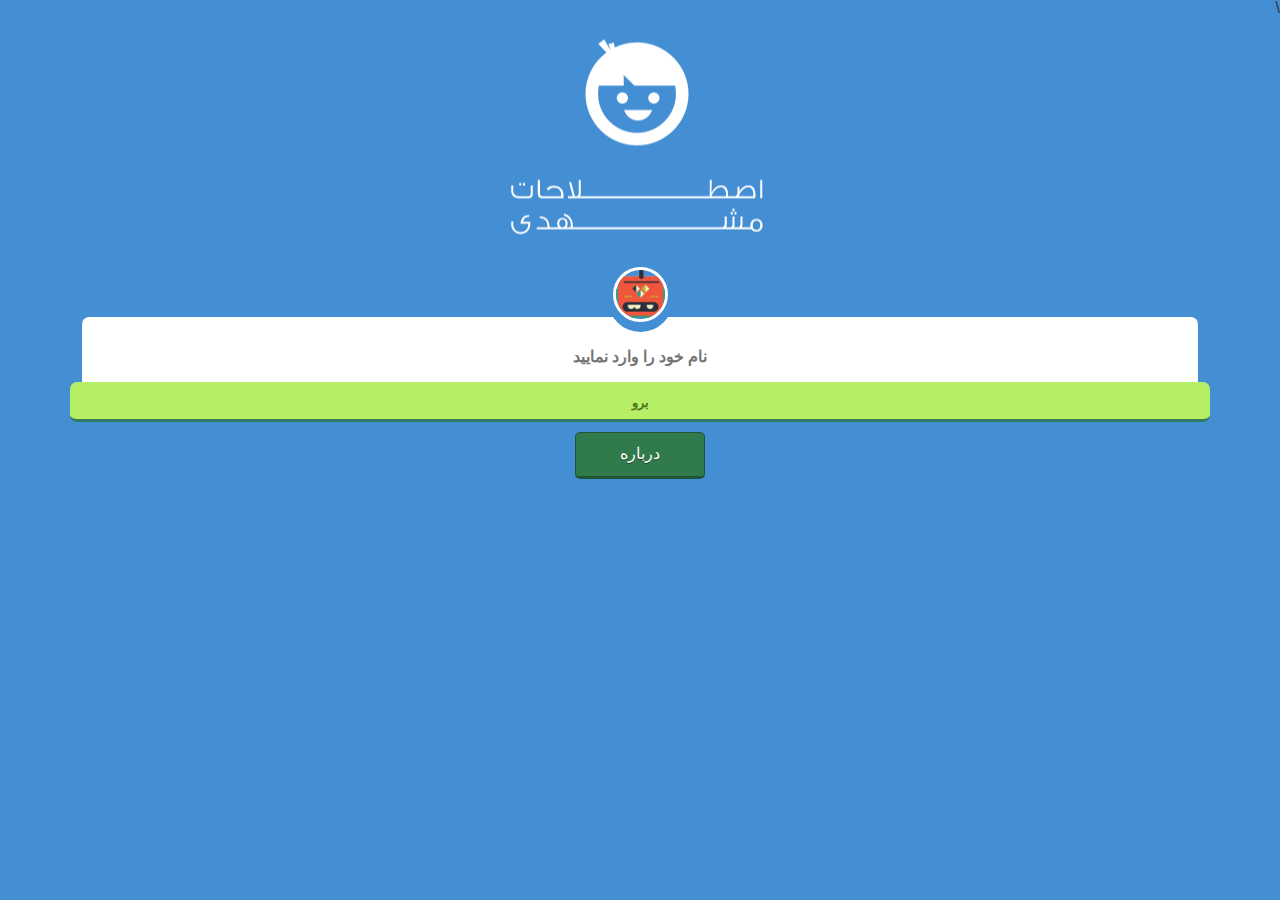
<file: index.html>
﻿<!DOCTYPE html>

<html>


	<head>

  
		<meta charset="UTF-8">

  
		<title>اصلاحات</title>
	    
		<meta name="viewport" content="width=device-width, initial-scale=1.0">
	    
		<!-- Bootstrap -->
	    
		<link href="css/bootstrap.css" rel="stylesheet" media="screen">
		<link href="main.css" rel="stylesheet" media="screen">\
		<link rel="stylesheet" href="css/reset.css">
		<link rel="stylesheet" href="css/style.css" media="screen" type="text/css" />
		<script>
			function mine() {
				var name = document.getElementById("name").value;
				if ( name == "" ) { alert("نام را وارد نمایید . . .");}
				else if ( name != null) { 
					alert("سلام  " + name + " , چطوری یره :)");
					document.getElementById('myForm').action = "kalamat.html"; //will set it }
				}
			};

			function about() {
				var name = document.getElementById("name").value;
				if ( name == "" || name == null ) { 
					alert("نام را وارد نمایید . . .");
			    	document.getElementById("about").href="index.html"; 
			    	return false;
			    } else if ( name != null ) { 
					alert("سلام  " + name + " , چطوری یره :)");
			    	document.getElementById("about").href="author.html"; 
			    	return false;			   
			    }
			};

		</script>

	</head>
	

<body>
	    
<div class="container">
		
<div class="wrap col-xs-12 col-sm-12 col-md-12">

			<div class="logo col-xs-12 col-sm-12 col-md-12"></div>

			<div class="left">

				<div class="avatar">

	      				<img src="img/w1.png">

				</div>

				<form id="myForm">

					<input class="dir" id="name" type="text" placeholder="نام خود را وارد نمایید" required>

					<input class="sub" type="submit" value="برو" onclick="mine()">

				</form>

			</div>

		<div class="col-xs-12 col-sm-12 col-md-12">

				<div class="col-xs-12 col-sm-12 col-md-12">
					<p class="csize">
					<a href="author.html" class="btn btn-blue ccol1" id="about" onclick="about()">درباره</a>
					</p>
				</div>

		</div>


		</div>

			<script src="js/jquery.min.js"></script>
		    <script src="js/bootstrap.js"></script>
	     </div>
	
</body>


</html>
</file>
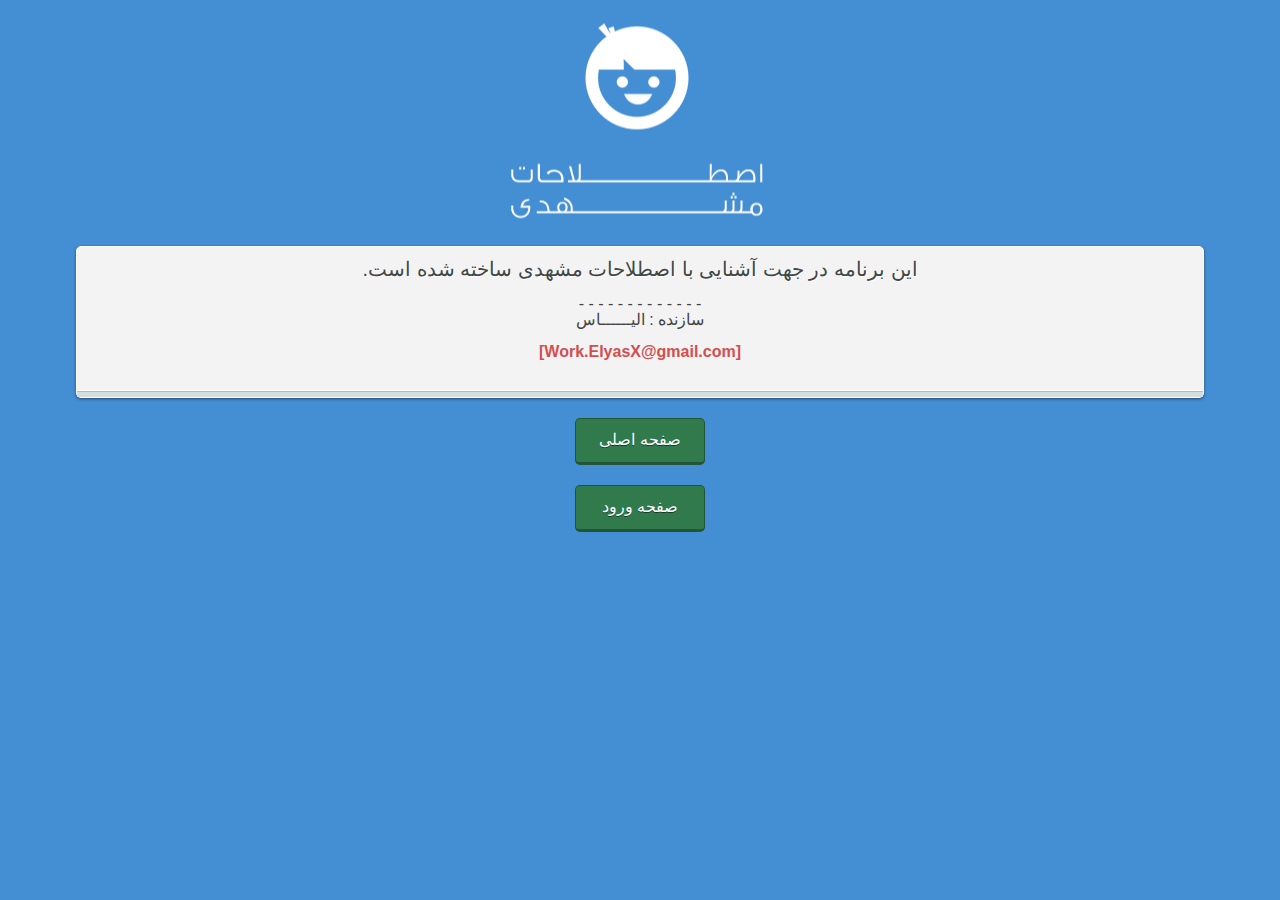
<file: author.html>
<!DOCTYPE html>

<html>


	<head>

  
		<meta charset="UTF-8">

  
		<title>اصلاحات</title>
	    
		<meta name="viewport" content="width=device-width, initial-scale=1.0">
	    
		<!-- Bootstrap -->
	    
		<link href="css/bootstrap.css" rel="stylesheet" media="screen">
		<link href="main.css" rel="stylesheet" media="screen">

		<link rel="stylesheet" href="css/reset.css">

		<link rel="stylesheet" href="css/style.css" media="screen" type="text/css" />
	</head>
	

<body>
	    
<div class="container">
		
<div class="wrap col-xs-12 col-sm-12 col-md-12">

			<div class="logo col-xs-12 col-sm-12 col-md-12"></div>

			<div class="col-xs-12 col-sm-12 col-md-12">
					<form name="login-form" class="login-form" action="" method="post">

						<!--HEADER-->
					    <div class="header">
					    <!--TITLE--><h4>این برنامه در جهت آشنایی با اصطلاحات مشهدی ساخته شده است.</h4><!--END TITLE-->
					    <!--TITLE--><h5>- - - - - - - - - - - - -</h5><!--END TITLE-->
					    <!--TITLE--><h5>سازنده : الیــــــاس</h5><!--END TITLE--><br/>
					    <!--TITLE--><h5 class="bold">[Work.ElyasX@gmail.com]</h5><!--END TITLE-->
					    </div>
					    <!--END HEADER-->
						
						<!--CONTENT-->
					    <div class="content">
					    </div>
					    <!--END CONTENT-->
					    
					    <!--FOOTER-->
					    <div class="footer">
					    </div>
					    <!--END FOOTER-->

					</form>
			</div>
				<div class="col-xs-12 col-sm-6 col-md-12">

						<div class="col-xs-12 col-sm-12 col-md-12">
							<p class="csize">
							<a href="kalamat.html" class="btn btn-blue ccol1">صفحه اصلی</a>
							</p>
						</div>

				</div>

				<div class="col-xs-12 col-sm-6 col-md-12">

						<div class="col-xs-12 col-sm-12 col-md-12">
							<p class="csize">
							<a href="index.html" class="btn btn-blue ccol1">صفحه ورود</a>
							</p>
						</div>

				</div>


		</div>

			<script src="js/jquery.min.js"></script>
		    <script src="js/bootstrap.js"></script>

	     </div>
	
</body>


</html>
</file>
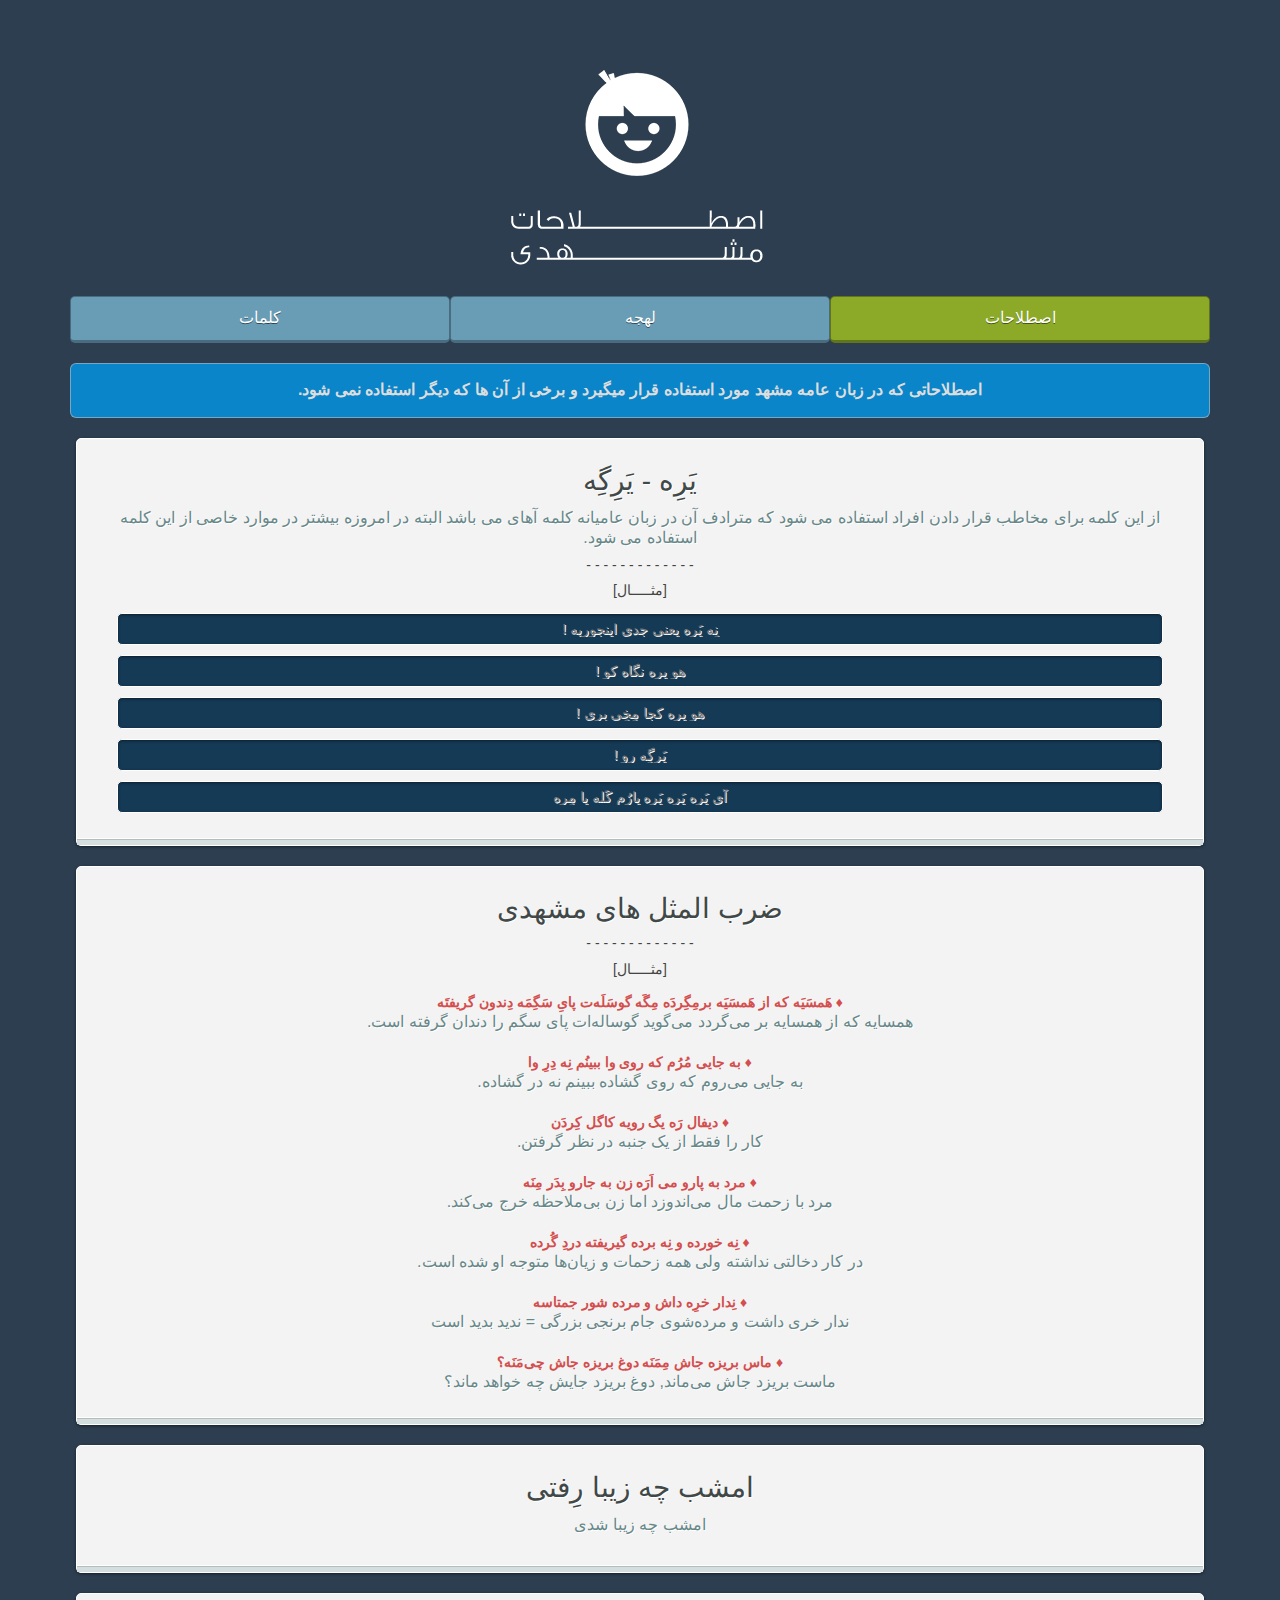
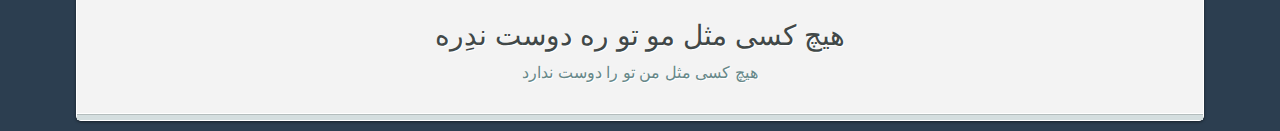
<file: estelah.html>
﻿<!DOCTYPE html>
<html>
	<head>
	    <title>اصطلاحات مشهدی | اصطلاحات</title>
	    <meta charset="utf-8">
	    <meta name="viewport" content="width=device-width, initial-scale=1.0">
	    <link href="main.css" rel="stylesheet" media="screen">
	    <!-- Bootstrap -->
	    <link href="css/bootstrap.css" rel="stylesheet" media="screen">
	</head>
	<body>

	<div class="container">
		<div class="logo1 col-xs-12 col-sm-12 col-md-12"></div>
		<div class="col-xs-12 col-sm-12 col-md-12">

				<div class="col-xs-12 col-sm-12 col-md-4">
					<p>
					<a href="kalamat.html" class="btn btn-blue">کلمات</a>
					</p>
				</div>

				<div class="col-xs-12 col-sm-12 col-md-4">
					<p>
					<a href="lahje.html" class="btn btn-blue">لهجه</a>
					</p>
				</div>

				<div class="col-xs-12 col-sm-12 col-md-4">
					<p>
					<a href="#" class="btn btn-blue ccol">اصطلاحات</a>
					</p>
				</div>

		</div>
		<div class="content col-xs-12 col-sm-12 col-md-12">

			<div class="exp col-xs-12 col-sm-12 col-md-12">
				<p>اصطلاحاتی که در زبان عامه مشهد مورد استفاده قرار میگیرد و برخی از آن ها که دیگر استفاده نمی شود.</p>
			</div>

			<div class="exp col-xs-12 col-sm-12 col-md-12">

				<div class="col-xs-12 col-sm-12 col-md-12">
					<form name="login-form" class="login-form" action="" method="post">

						<!--HEADER-->
					    <div class="header">
					    <!--TITLE--><h1>یَرِه - یَرِگِه</h1><!--END TITLE-->
					    <!--DESCRIPTION--><span>از این کلمه برای مخاطب قرار دادن افراد استفاده می شود که مترادف آن در زبان عامیانه کلمه آهای می باشد البته در امروزه بیشتر در موارد خاصی از این کلمه استفاده می شود.</span><!--END DESCRIPTION-->
					    <!--TITLE--><h5>- - - - - - - - - - - - -</h5><!--END TITLE-->
					    <!--TITLE--><h5>[مثـــــال]</h5><!--END TITLE-->
					    </div>
					    <!--END HEADER-->
						
						<!--CONTENT-->
					    <div class="content">
						<!--USERNAME--><input name="username" type="text" class="input username" placeholder="نِه یَره یعنی جدی اینجوریه !" disabled><!--END USERNAME-->
					    <!--PASSWORD--><input name="password" type="password" class="input password" placeholder="هو یره نگاه کو !" disabled><!--END PASSWORD-->
					    <!--PASSWORD--><input name="password" type="password" class="input password" placeholder="هو یره کجا مِخِی بِری !" disabled><!--END PASSWORD-->
					    <!--PASSWORD--><input name="password" type="password" class="input password" placeholder="یَرِگِه رو !" disabled><!--END PASSWORD-->
					    <!--PASSWORD--><input name="password" type="password" class="input password" placeholder="آی یَره یَره یَره یارُم کَله پا مِره" disabled><!--END PASSWORD-->
					    </div>
					    <!--END CONTENT-->
					    
					    <!--FOOTER-->
					    <div class="footer">
					    </div>
					    <!--END FOOTER-->

					</form>
				</div>


				<div class="col-xs-12 col-sm-12 col-md-12">
					<form name="login-form" class="login-form" action="" method="post">

						<!--HEADER-->
					    <div class="header">
					    <!--TITLE--><h1>ضرب المثل های مشهدی</h1><!--END TITLE-->
					    <!--TITLE--><h5>- - - - - - - - - - - - -</h5><!--END TITLE-->
					    <!--TITLE--><h5>[مثـــــال]</h5><!--END TITLE-->
					    </div>
					    <!--END HEADER-->
						
						<!--CONTENT-->
					    <div class="content">
						<span class="bold">♦ هَمسَیَه که از هَمسَیَه بر‌مِگِردَه مِگَه گوسَلَه‌ت پایِ سَگِمَه دِندون گریفتَه</span><br/>
					    <!--DESCRIPTION--><span class="col1">همسایه که از همسایه بر می‌گردد می‌گوید گوساله‌ات پای سگم را دندان گرفته است.</span><!--END DESCRIPTION--><br/><br/>
					   
					   <span class="bold">♦ به جایی مُرُم که روی وا ببینُم نِه دِرِ وا</span><br/>
					    <!--DESCRIPTION--><span class="col1">به جایی می‌روم که روی گشاده ببینم نه در گشاده.</span><!--END DESCRIPTION--><br/><br/>

					   <span class="bold">♦ دیفال رَه یگ رویه کاگل کِردَن</span><br/>
					    <!--DESCRIPTION--><span class="col1">کار را فقط از یک جنبه در نظر گرفتن.</span><!--END DESCRIPTION--><br/><br/>

					   <span class="bold">♦ مرد به پارو می اَرَه زن به جارو بِدَر مِنَه</span><br/>
					    <!--DESCRIPTION--><span class="col1">مرد با زحمت مال می‌اندوزد اما زن بی‌ملاحظه خرج می‌کند.</span><!--END DESCRIPTION--><br/><br/>

					   <span class="bold">♦ نِه خورده و نِه برده گیریفته دردِ گُرده</span><br/>
					    <!--DESCRIPTION--><span class="col1">در کار دخالتی نداشته ولی همه زحمات و زیان‌ها متوجه او شده است.</span><!--END DESCRIPTION--><br/><br/>

					   <span class="bold">♦ نِدار خرِه داش و مرده شور جمتاسه</span><br/>
					    <!--DESCRIPTION--><span class="col1">ندار خری داشت و مرده‌شوی جام برنجی بزرگی = ندید بدید است</span><!--END DESCRIPTION--><br/><br/>

					   <span class="bold">♦ ماس بریزه جاش مِمَنَه دوغ بریزه جاش چی‌مَنَه؟</span><br/>
					    <!--DESCRIPTION--><span class="col1">ماست بریزد جاش می‌ماند, دوغ بریزد جایش چه خواهد ماند؟</span><!--END DESCRIPTION-->

						
					    </div>
					    <!--END CONTENT-->
					    
					    <!--FOOTER-->
					    <div class="footer">
					    </div>
					    <!--END FOOTER-->

					</form>
				</div>				
				

				<div class="col-xs-12 col-sm-12 col-md-12">
					<form name="login-form" class="login-form" action="" method="post">

						<!--HEADER-->
					    <div class="header">
					    <!--TITLE--><h1>امشب چه زیبا رِفتی</h1><!--END TITLE-->
					    <!--DESCRIPTION--><span>امشب چه زیبا شدی</span><!--END DESCRIPTION-->
					    </div>
					    <!--END HEADER-->
						
						<!--CONTENT-->
					    <div class="content">
					    </div>
					    <!--END CONTENT-->
					    
					    <!--FOOTER-->
					    <div class="footer">
					    </div>
					    <!--END FOOTER-->

					</form>
				</div>

				<div class="col-xs-12 col-sm-12 col-md-12">
					<form name="login-form" class="login-form" action="" method="post">

						<!--HEADER-->
					    <div class="header">
					    <!--TITLE--><h1>هیچ کسی مثل مو تو ره دوست ندِره</h1><!--END TITLE-->
					    <!--DESCRIPTION--><span>هیچ کسی مثل من تو را دوست ندارد</span><!--END DESCRIPTION-->
					    </div>
					    <!--END HEADER-->
						
						<!--CONTENT-->
					    <div class="content">
					    </div>
					    <!--END CONTENT-->
					    
					    <!--FOOTER-->
					    <div class="footer">
					    </div>
					    <!--END FOOTER-->

					</form>
				</div>

			</div>

			<script src="js/jquery.min.js"></script>
		    <script src="js/bootstrap.js"></script>
		</div> <!-- end Content -->
	</div> <!-- end Container -->

	</body>
</html>
</file>
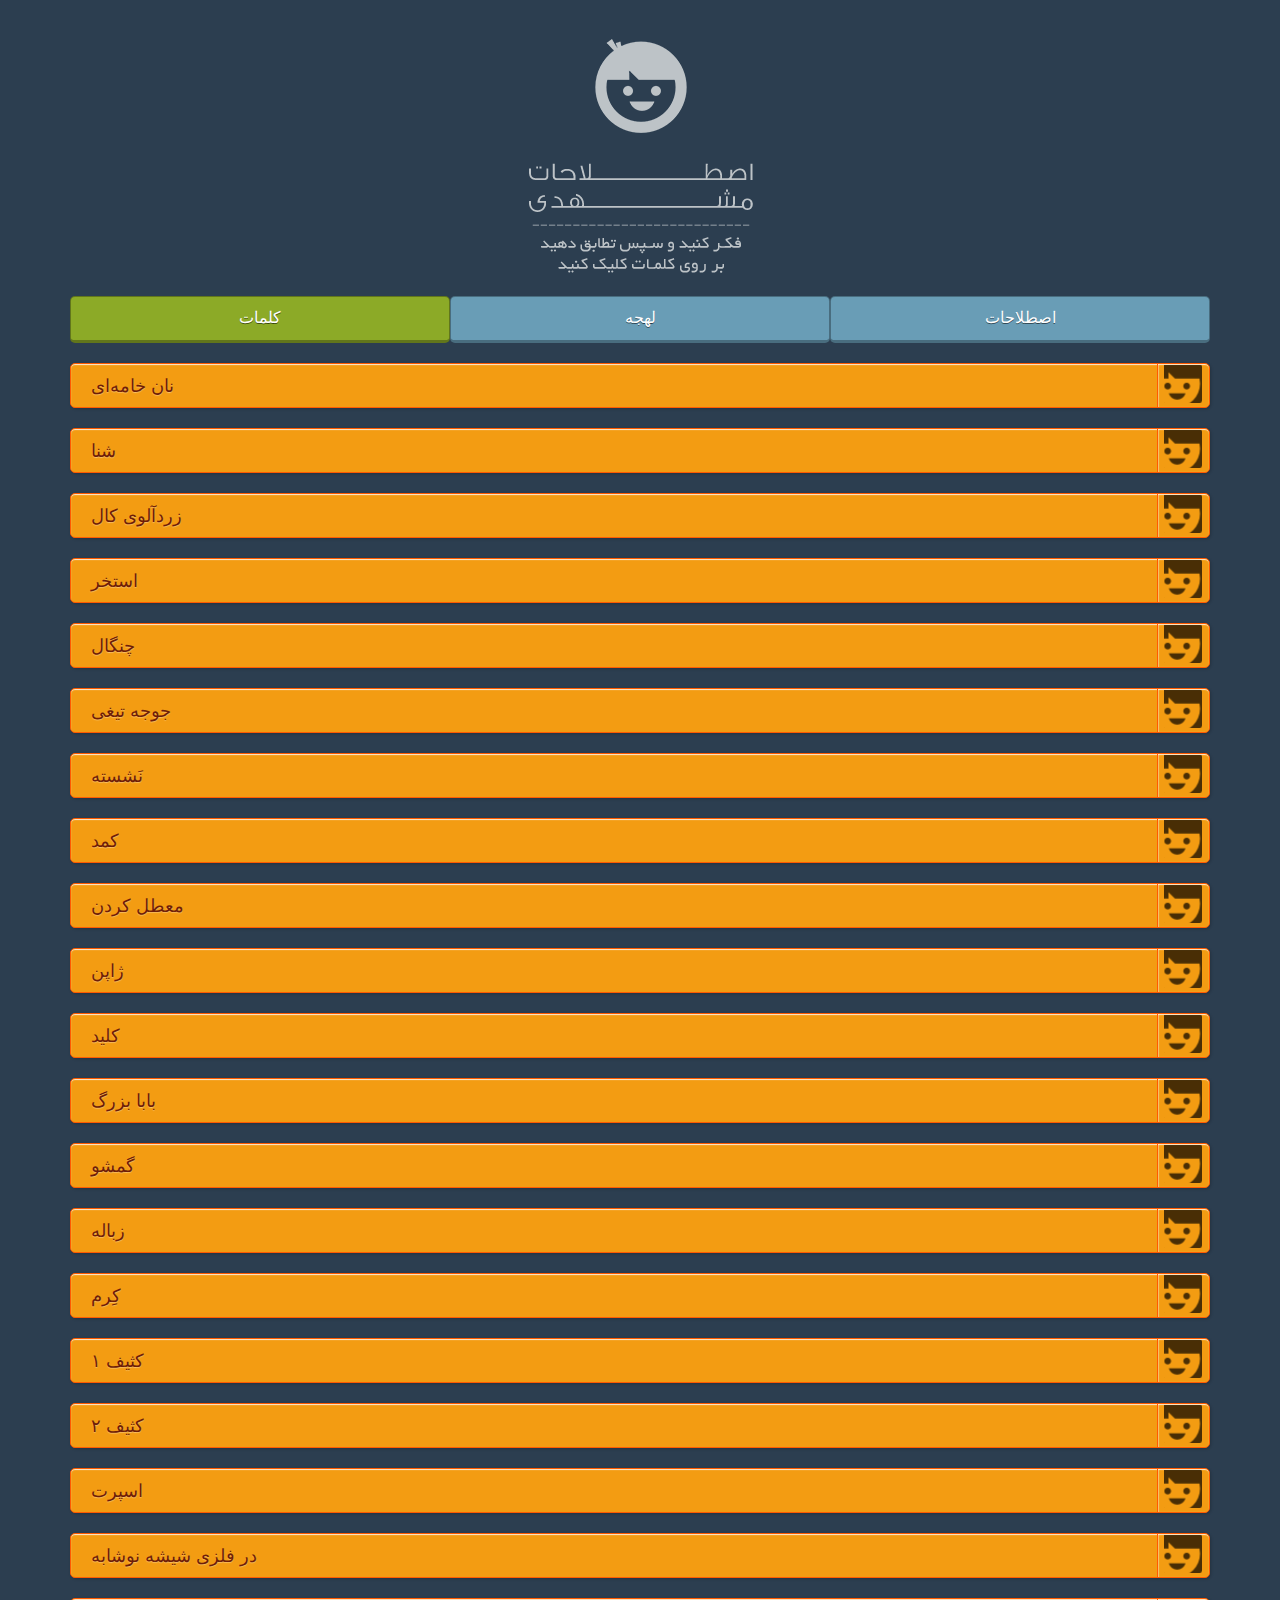
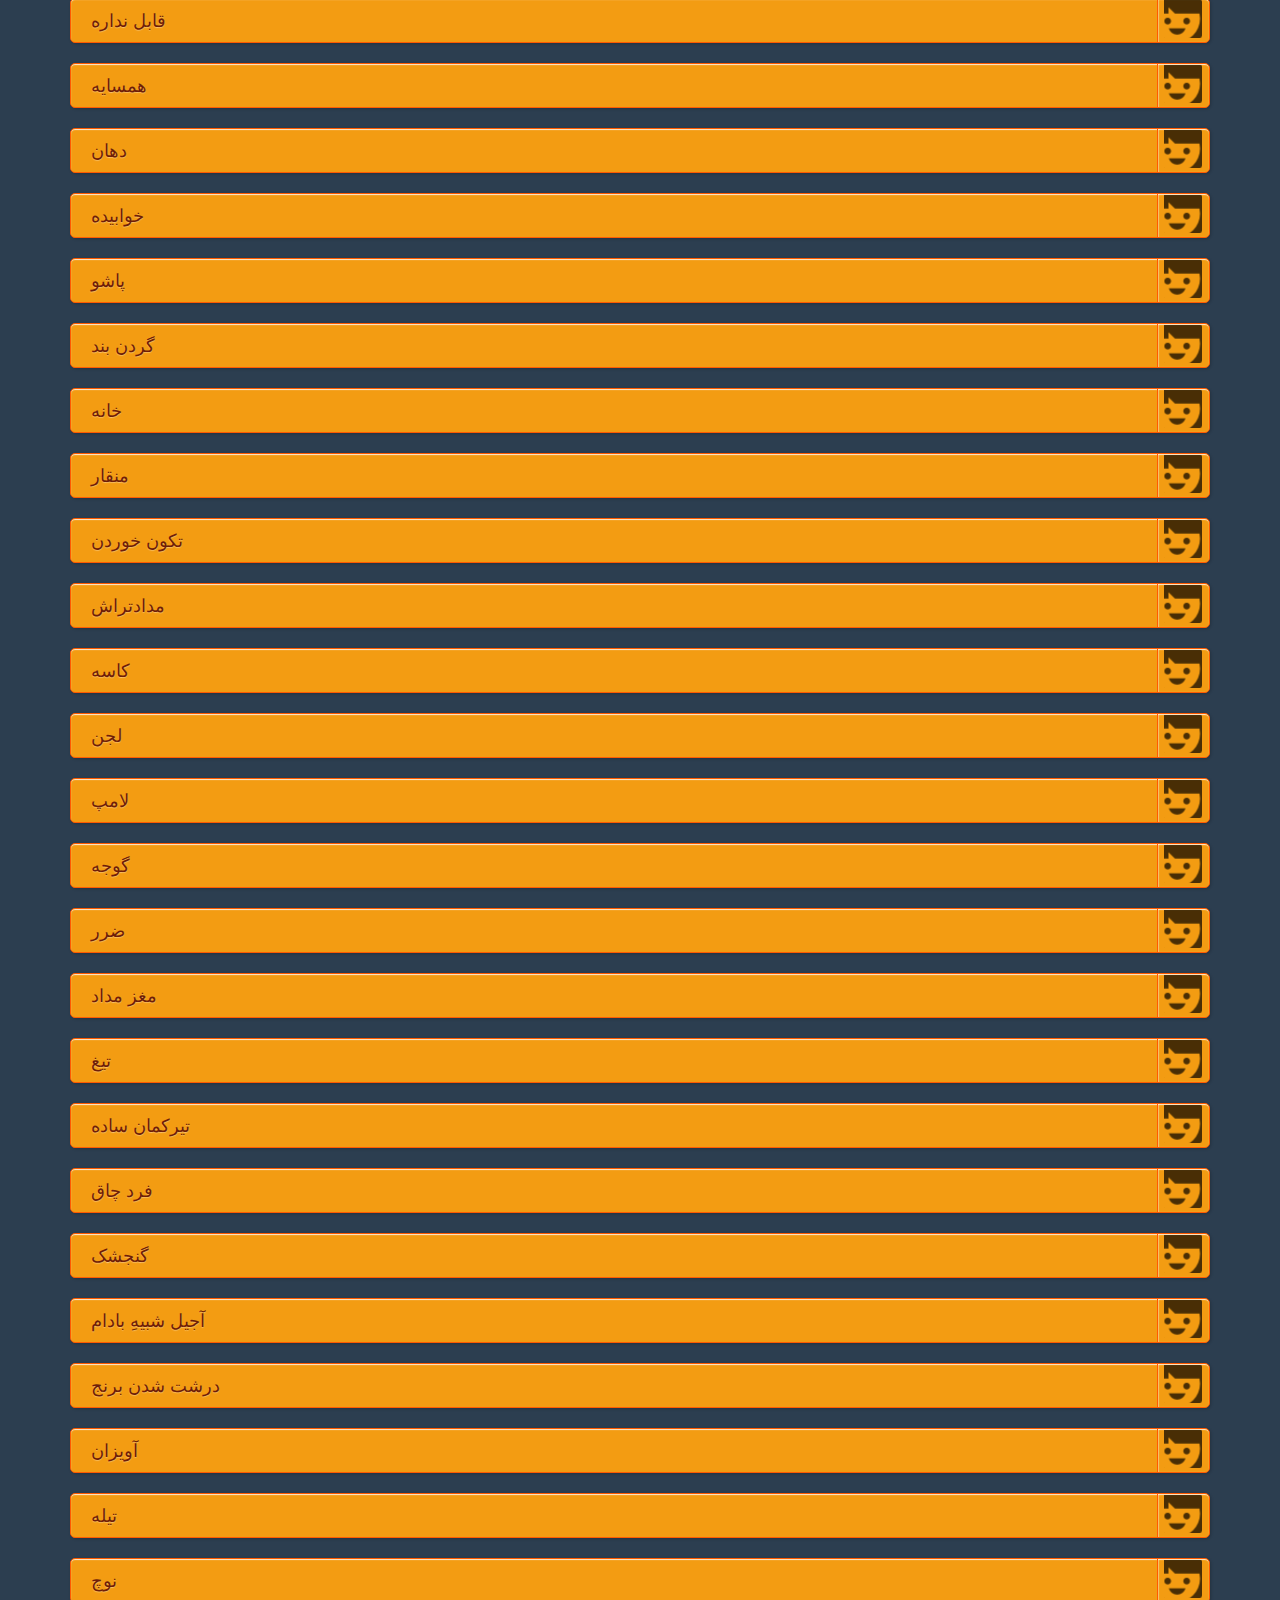
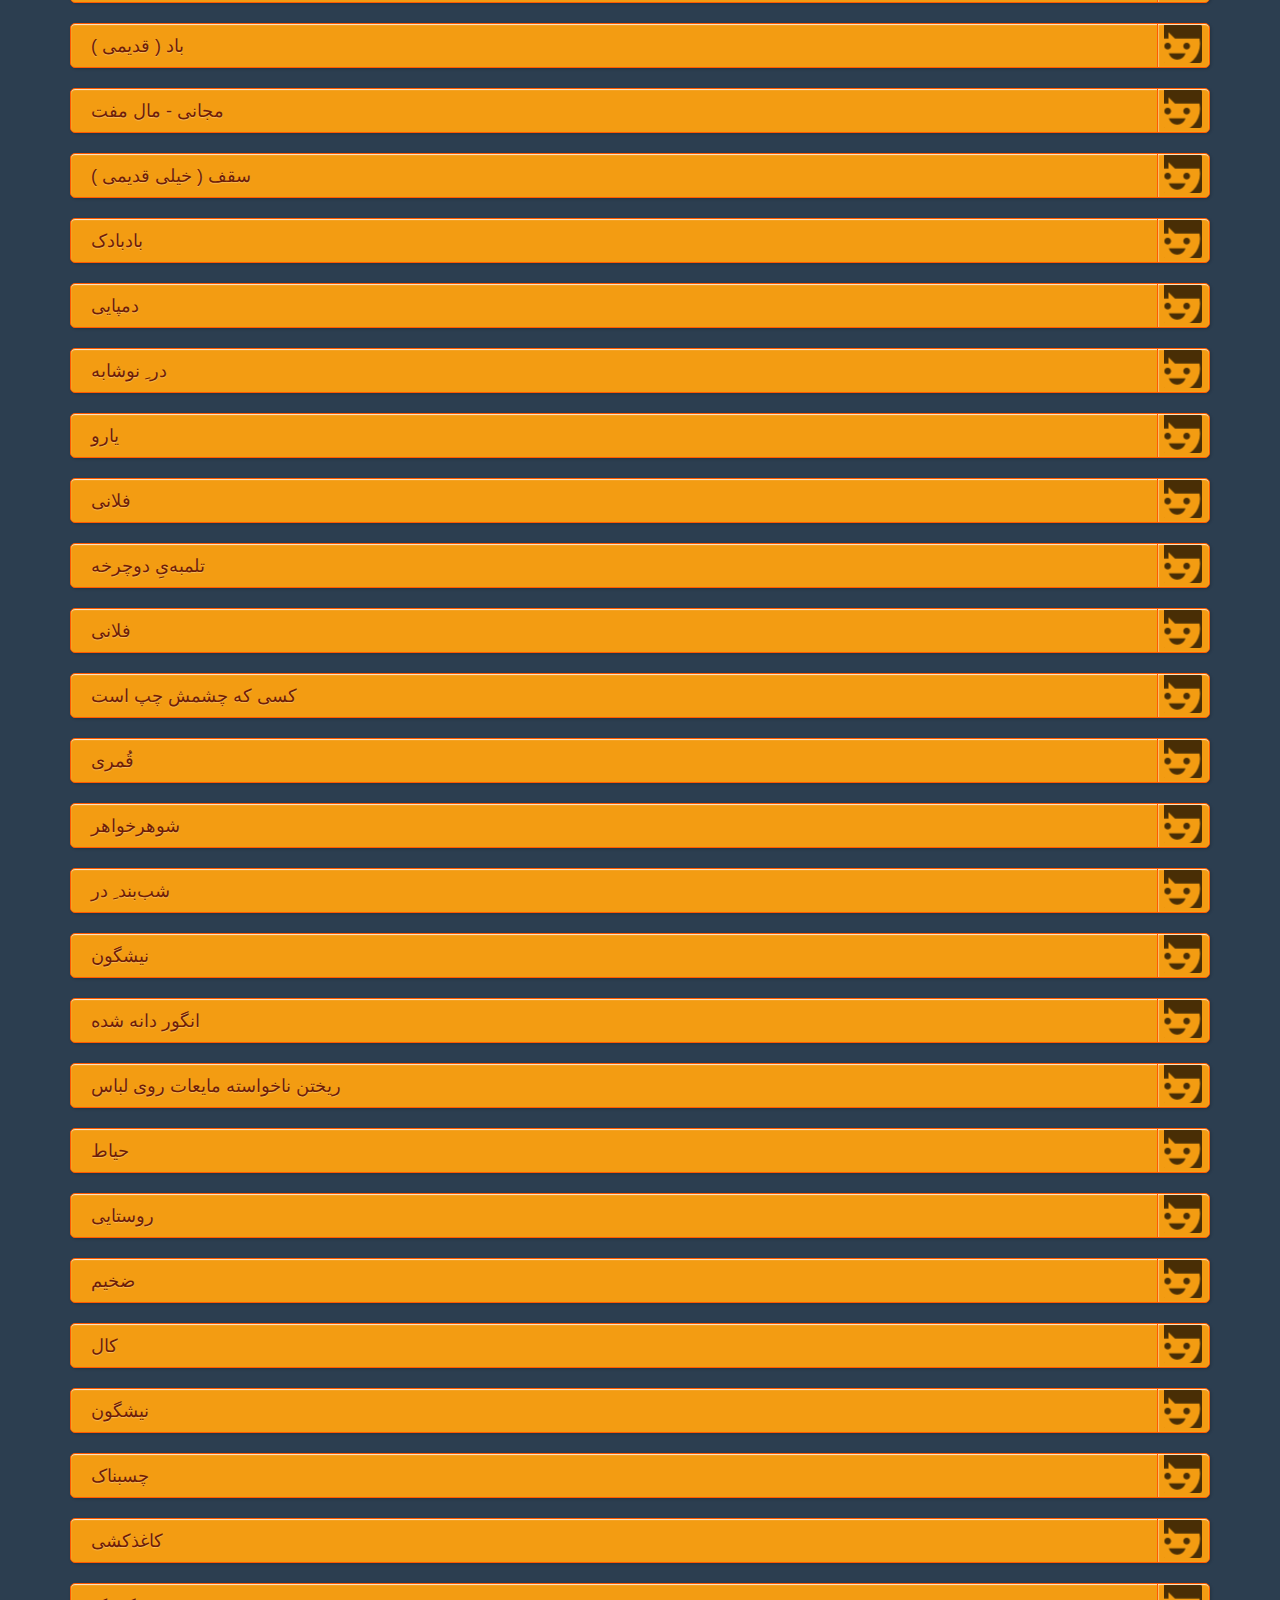
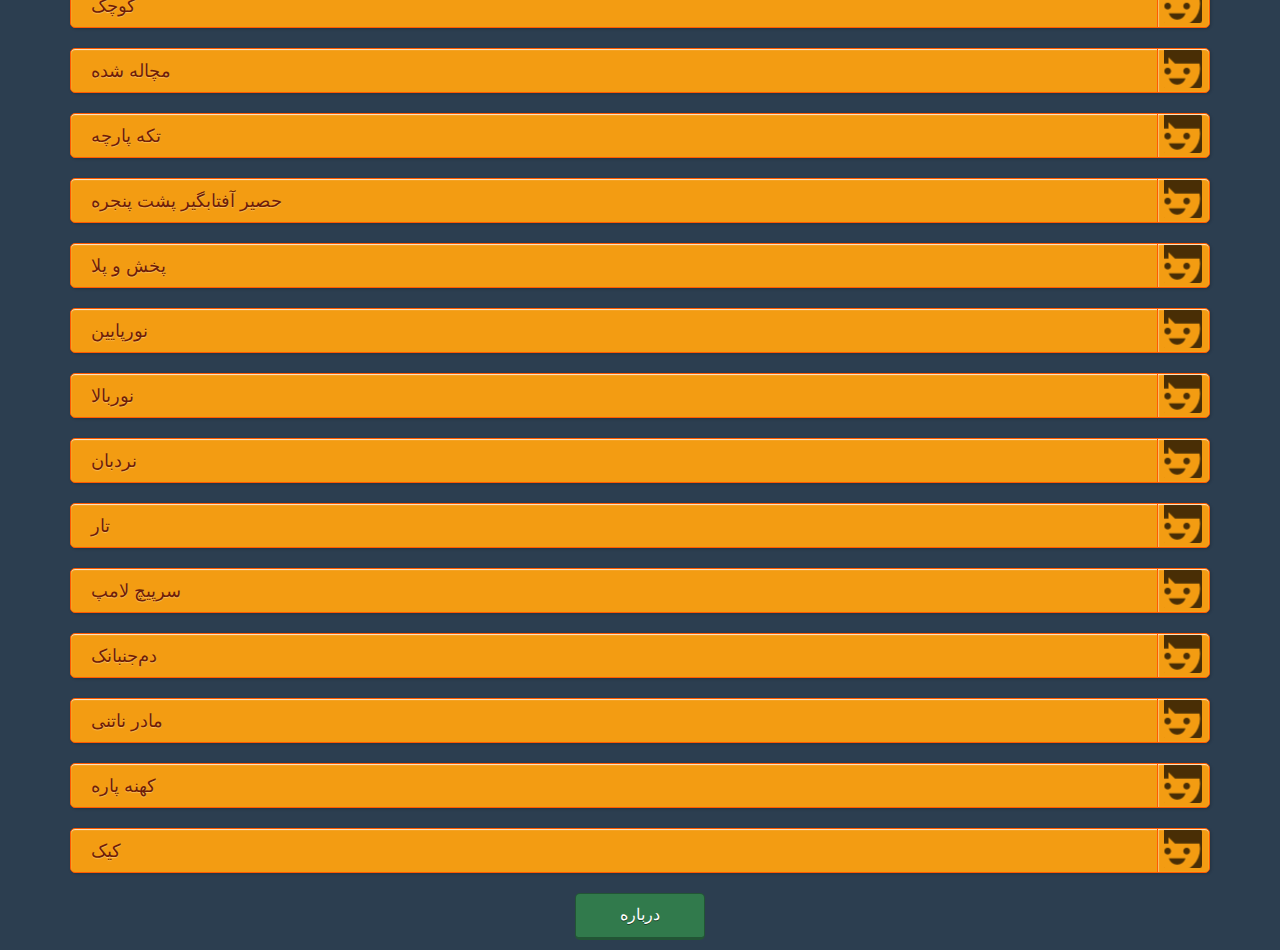
<file: kalamat.html>
﻿<!DOCTYPE html>
<html>
	<head>
	    <title>اصطلاحات مشهدی | کلمات</title>
	    <meta charset="utf-8">
	    <meta name="viewport" content="width=device-width, initial-scale=1.0">
	    <link href="main.css" rel="stylesheet" media="screen">
	    <!-- Bootstrap -->
	    <link href="css/bootstrap.css" rel="stylesheet" media="screen">
	</head>
	<body>

	<div class="container">
		<div class="logo col-xs-12 col-sm-12 col-md-12"></div>
		<div class="col-xs-12 col-sm-12 col-md-12">

				<div class="col-xs-12 col-sm-12 col-md-4">
					<p>
					<a href="" class="btn btn-blue ccol">کلمات</a>
					</p>
				</div>

				<div class="col-xs-12 col-sm-12 col-md-4">
					<p>
					<a href="lahje.html" class="btn btn-blue">لهجه</a>
					</p>
				</div>

				<div class="col-xs-12 col-sm-12 col-md-4">
					<p>
					<a href="estelah.html" class="btn btn-blue">اصطلاحات</a>
					</p>
				</div>

		</div>
		<div class="content col-xs-12 col-sm-12 col-md-12">

			<a class="buybtn">
				<span class="buybtn-text">نان خامه‌ای</span> 
				<span class="buybtn-hidden-text">نارنجک</span>
				<span class="buybtn-image"><span></span></span>
			</a>	

			<a class="buybtn">
				<span class="buybtn-text">شنا</span> 
				<span class="buybtn-hidden-text">غطه</span>
				<span class="buybtn-image"><span></span></span>
			</a>	

			<a class="buybtn">
				<span class="buybtn-text">زردآلوی کال</span> 
				<span class="buybtn-hidden-text">اخ کوک</span>
				<span class="buybtn-image"><span></span></span>
			</a>	

			<a class="buybtn">
				<span class="buybtn-text">استخر</span> 
				<span class="buybtn-hidden-text">استرخ</span>
				<span class="buybtn-image"><span></span></span>
			</a>	

			<a class="buybtn">
				<span class="buybtn-text">چنگال</span> 
				<span class="buybtn-hidden-text">چینگال</span>
				<span class="buybtn-image"><span></span></span>
			</a>	

			<a class="buybtn">
				<span class="buybtn-text">جوجه تیغی</span> 
				<span class="buybtn-hidden-text">بزنقره</span>
				<span class="buybtn-image"><span></span></span>
			</a>	

			<a class="buybtn">
				<span class="buybtn-text">نَشسته</span> 
				<span class="buybtn-hidden-text">ناشور</span>
				<span class="buybtn-image"><span></span></span>
			</a>	

			<a class="buybtn">
				<span class="buybtn-text">کمد</span> 
				<span class="buybtn-hidden-text">اِشکاف</span>
				<span class="buybtn-image"><span></span></span>
			</a>	

			<a class="buybtn">
				<span class="buybtn-text">معطل کردن</span> 
				<span class="buybtn-hidden-text">مِس مِس</span>
				<span class="buybtn-image"><span></span></span>
			</a>	

			<a class="buybtn">
				<span class="buybtn-text">ژاپن</span> 
				<span class="buybtn-hidden-text">جاپن</span>
				<span class="buybtn-image"><span></span></span>
			</a>	

			<a class="buybtn">
				<span class="buybtn-text">کلید</span> 
				<span class="buybtn-hidden-text">کیلی</span>
				<span class="buybtn-image"><span></span></span>
			</a>	

			<a class="buybtn">
				<span class="buybtn-text">بابا بزرگ</span> 
				<span class="buybtn-hidden-text">بابا کولون</span>
				<span class="buybtn-image"><span></span></span>
			</a>	

			<a class="buybtn">
				<span class="buybtn-text">گمشو</span> 
				<span class="buybtn-hidden-text">گمرو</span>
				<span class="buybtn-image"><span></span></span>
			</a>	

			<a class="buybtn">
				<span class="buybtn-text">زباله</span> 
				<span class="buybtn-hidden-text">آشخال</span>
				<span class="buybtn-image"><span></span></span>
			</a>	

			<a class="buybtn">
				<span class="buybtn-text">کِرم</span> 
				<span class="buybtn-hidden-text">کُخ</span>
				<span class="buybtn-image"><span></span></span>
			</a>	

			<a class="buybtn">
				<span class="buybtn-text">کثیف ۱</span> 
				<span class="buybtn-hidden-text">پلشت</span>
				<span class="buybtn-image"><span></span></span>
			</a>	

			<a class="buybtn">
				<span class="buybtn-text">کثیف ۲</span> 
				<span class="buybtn-hidden-text">لِمَشت</span>
				<span class="buybtn-image"><span></span></span>
			</a>	

			<a class="buybtn">
				<span class="buybtn-text">اسپرت</span> 
				<span class="buybtn-hidden-text">چــغـچـغــی</span>
				<span class="buybtn-image"><span></span></span>
			</a>	

			<a class="buybtn">
				<span class="buybtn-text">در فلزی شیشه نوشابه</span> 
				<span class="buybtn-hidden-text">سرمولات</span>
				<span class="buybtn-image"><span></span></span>
			</a>	

			<a class="buybtn">
				<span class="buybtn-text">قابل نداره</span> 
				<span class="buybtn-hidden-text">بِشه</span>
				<span class="buybtn-image"><span></span></span>
			</a>

			<a class="buybtn">
				<span class="buybtn-text">همسایه</span> 
				<span class="buybtn-hidden-text">همسِده</span>
				<span class="buybtn-image"><span></span></span>
			</a>

			<a class="buybtn">
				<span class="buybtn-text">دهان</span> 
				<span class="buybtn-hidden-text">پوز</span>
				<span class="buybtn-image"><span></span></span>
			</a>

			<a class="buybtn">
				<span class="buybtn-text">خوابیده</span> 
				<span class="buybtn-hidden-text">خُسبیده</span>
				<span class="buybtn-image"><span></span></span>
			</a>

			<a class="buybtn">
				<span class="buybtn-text">پاشو</span> 
				<span class="buybtn-hidden-text">وَخِه</span>
				<span class="buybtn-image"><span></span></span>
			</a>

			<a class="buybtn">
				<span class="buybtn-text">گردن بند</span> 
				<span class="buybtn-hidden-text">خفتی</span>
				<span class="buybtn-image"><span></span></span>
			</a>	

			<a class="buybtn">
				<span class="buybtn-text">خانه</span> 
				<span class="buybtn-hidden-text">خِنه</span>
				<span class="buybtn-image"><span></span></span>
			</a>	

			<a class="buybtn">
				<span class="buybtn-text">منقار</span> 
				<span class="buybtn-hidden-text">چینگ</span>
				<span class="buybtn-image"><span></span></span>
			</a>	

			<a class="buybtn">
				<span class="buybtn-text">تکون خوردن</span> 
				<span class="buybtn-hidden-text">جل جل</span>
				<span class="buybtn-image"><span></span></span>
			</a>	

			<a class="buybtn">
				<span class="buybtn-text">مدادتراش</span> 
				<span class="buybtn-hidden-text">سَرکُن</span>
				<span class="buybtn-image"><span></span></span>
			</a>	

			<a class="buybtn">
				<span class="buybtn-text">کاسه</span> 
				<span class="buybtn-hidden-text">طاس</span>
				<span class="buybtn-image"><span></span></span>
			</a>	

			<a class="buybtn">
				<span class="buybtn-text">لجن</span> 
				<span class="buybtn-hidden-text">لوش</span>
				<span class="buybtn-image"><span></span></span>
			</a>	

			<a class="buybtn">
				<span class="buybtn-text">لامپ</span> 
				<span class="buybtn-hidden-text">لام</span>
				<span class="buybtn-image"><span></span></span>
			</a>	


			<a class="buybtn">
				<span class="buybtn-text">گوجه</span> 
				<span class="buybtn-hidden-text">گورجه</span>
				<span class="buybtn-image"><span></span></span>
			</a>	

			<a class="buybtn">
				<span class="buybtn-text">ضرر</span> 
				<span class="buybtn-hidden-text">ضلر</span>
				<span class="buybtn-image"><span></span></span>
			</a>	

			<a class="buybtn">
				<span class="buybtn-text">مغز مداد</span> 
				<span class="buybtn-hidden-text">نوکِ مداد</span>
				<span class="buybtn-image"><span></span></span>
			</a>	

			<a class="buybtn">
				<span class="buybtn-text">تیغ</span> 
				<span class="buybtn-hidden-text">سیخ</span>
				<span class="buybtn-image"><span></span></span>
			</a>	

			<a class="buybtn">
				<span class="buybtn-text">تیرکمان ساده</span> 
				<span class="buybtn-hidden-text">پَلَخمون</span>
				<span class="buybtn-image"><span></span></span>
			</a>	

			<a class="buybtn">
				<span class="buybtn-text">فرد چاق</span> 
				<span class="buybtn-hidden-text">چُمبه</span>
				<span class="buybtn-image"><span></span></span>
			</a>	

			<a class="buybtn">
				<span class="buybtn-text">گنجشک</span> 
				<span class="buybtn-hidden-text">چُغُک</span>
				<span class="buybtn-image"><span></span></span>
			</a>	

			<a class="buybtn">
				<span class="buybtn-text">آجیل شبیهِ بادام</span> 
				<span class="buybtn-hidden-text">چلغوز</span>
				<span class="buybtn-image"><span></span></span>
			</a>	

			<a class="buybtn">
				<span class="buybtn-text">درشت شدن برنج</span> 
				<span class="buybtn-hidden-text">و ِی کردن</span>
				<span class="buybtn-image"><span></span></span>
			</a>
				
			<a class="buybtn">
				<span class="buybtn-text">آویزان</span> 
				<span class="buybtn-hidden-text">دِلَنگون</span>
				<span class="buybtn-image"><span></span></span>
			</a>	
				
			<a class="buybtn">
				<span class="buybtn-text">تیله</span> 
				<span class="buybtn-hidden-text">توشله</span>
				<span class="buybtn-image"><span></span></span>
			</a>	
				
			<a class="buybtn">
				<span class="buybtn-text">نوچ</span> 
				<span class="buybtn-hidden-text">اَلِفش</span>
				<span class="buybtn-image"><span></span></span>
			</a>	
				
			<a class="buybtn">
				<span class="buybtn-text">باد ( قدیمی )</span> 
				<span class="buybtn-hidden-text">شمال</span>
				<span class="buybtn-image"><span></span></span>
			</a>	
				
			<a class="buybtn">
				<span class="buybtn-text">مجانی - مال مفت</span> 
				<span class="buybtn-hidden-text">اُوشتولی</span>
				<span class="buybtn-image"><span></span></span>
			</a>	
				
			<a class="buybtn">
				<span class="buybtn-text">سقف ( خیلی قدیمی )</span> 
				<span class="buybtn-hidden-text">چُخت</span>
				<span class="buybtn-image"><span></span></span>
			</a>	
				
			<a class="buybtn">
				<span class="buybtn-text">بادبادک</span> 
				<span class="buybtn-hidden-text">کاغذباد</span>
				<span class="buybtn-image"><span></span></span>
			</a>	

			<a class="buybtn">
				<span class="buybtn-text">دمپایی</span> 
				<span class="buybtn-hidden-text">سرپایی</span>
				<span class="buybtn-image"><span></span></span>
			</a>	

			<a class="buybtn">
				<span class="buybtn-text">در ِ نوشابه</span> 
				<span class="buybtn-hidden-text">سر ِ نوشابه</span>
				<span class="buybtn-image"><span></span></span>
			</a>	

			<a class="buybtn">
				<span class="buybtn-text">یارو</span> 
				<span class="buybtn-hidden-text">یَره</span>
				<span class="buybtn-image"><span></span></span>
			</a>	

			<a class="buybtn">
				<span class="buybtn-text">فلانی</span> 
				<span class="buybtn-hidden-text">یره‌گِه</span>
				<span class="buybtn-image"><span></span></span>
			</a>	

			<a class="buybtn">
				<span class="buybtn-text">تلمبه‌یِ دوچرخه</span> 
				<span class="buybtn-hidden-text">ناسوس</span>
				<span class="buybtn-image"><span></span></span>
			</a>	

			<a class="buybtn">
				<span class="buybtn-text">فلانی</span> 
				<span class="buybtn-hidden-text">یره‌گِه</span>
				<span class="buybtn-image"><span></span></span>
			</a>	

			<a class="buybtn">
				<span class="buybtn-text">کسی که چشمش چپ است</span> 
				<span class="buybtn-hidden-text">کُلاج</span>
				<span class="buybtn-image"><span></span></span>
			</a>	

			<a class="buybtn">
				<span class="buybtn-text">قُمری</span> 
				<span class="buybtn-hidden-text">موساکوتقی</span>
				<span class="buybtn-image"><span></span></span>
			</a>	

			<a class="buybtn">
				<span class="buybtn-text">شوهرخواهر</span> 
				<span class="buybtn-hidden-text">آق‌میرزا</span>
				<span class="buybtn-image"><span></span></span>
			</a>	

			<a class="buybtn">
				<span class="buybtn-text">شب‌بند ِ در</span> 
				<span class="buybtn-hidden-text">زلفی ِ در</span>
				<span class="buybtn-image"><span></span></span>
			</a>	

			<a class="buybtn">
				<span class="buybtn-text">نیشگون</span> 
				<span class="buybtn-hidden-text">ناخن‌جـِلـِّه</span>
				<span class="buybtn-image"><span></span></span>
			</a>	

			<a class="buybtn">
				<span class="buybtn-text">انگور دانه شده</span> 
				<span class="buybtn-hidden-text">قوجمه</span>
				<span class="buybtn-image"><span></span></span>
			</a>

			<a class="buybtn">
				<span class="buybtn-text">ریختن ناخواسته مایعات روی لباس</span> 
				<span class="buybtn-hidden-text">پیشینگ</span>
				<span class="buybtn-image"><span></span></span>
			</a>	

			<a class="buybtn">
				<span class="buybtn-text">حیاط</span> 
				<span class="buybtn-hidden-text">حولی</span>
				<span class="buybtn-image"><span></span></span>
			</a>	

			<a class="buybtn">
				<span class="buybtn-text">روستایی</span> 
				<span class="buybtn-hidden-text">قِلِه</span>
				<span class="buybtn-image"><span></span></span>
			</a>	

			<a class="buybtn">
				<span class="buybtn-text">ضخیم</span> 
				<span class="buybtn-hidden-text">چـِغـَل</span>
				<span class="buybtn-image"><span></span></span>
			</a>	

			<a class="buybtn">
				<span class="buybtn-text">کال</span> 
				<span class="buybtn-hidden-text">کـَغ</span>
				<span class="buybtn-image"><span></span></span>
			</a>	

			<a class="buybtn">
				<span class="buybtn-text">نیشگون</span> 
				<span class="buybtn-hidden-text">ناخن‌جـِلـِّه</span>
				<span class="buybtn-image"><span></span></span>
			</a>	

			<a class="buybtn">
				<span class="buybtn-text">چسبناک</span> 
				<span class="buybtn-hidden-text">ز ِنج</span>
				<span class="buybtn-image"><span></span></span>
			</a>	

			<a class="buybtn">
				<span class="buybtn-text">کاغذکشی</span> 
				<span class="buybtn-hidden-text">شِرشِره</span>
				<span class="buybtn-image"><span></span></span>
			</a>	

			<a class="buybtn">
				<span class="buybtn-text">کوچک</span> 
				<span class="buybtn-hidden-text">خُردو</span>
				<span class="buybtn-image"><span></span></span>
			</a>	

			<a class="buybtn">
				<span class="buybtn-text">مچاله شده</span> 
				<span class="buybtn-hidden-text">لُکِّه</span>
				<span class="buybtn-image"><span></span></span>
			</a>	

			<a class="buybtn">
				<span class="buybtn-text">تکه پارچه</span> 
				<span class="buybtn-hidden-text">لتِّه</span>
				<span class="buybtn-image"><span></span></span>
			</a>	

			<a class="buybtn">
				<span class="buybtn-text">حصیر آفتابگیر پشت پنجره</span> 
				<span class="buybtn-hidden-text">لوخ</span>
				<span class="buybtn-image"><span></span></span>
			</a>	

			<a class="buybtn">
				<span class="buybtn-text">پخش و پلا</span> 
				<span class="buybtn-hidden-text">تارت و پارت</span>
				<span class="buybtn-image"><span></span></span>
			</a>	

			<a class="buybtn">
				<span class="buybtn-text">نورپایین</span> 
				<span class="buybtn-hidden-text">سوپایین</span>
				<span class="buybtn-image"><span></span></span>
			</a>	

			<a class="buybtn">
				<span class="buybtn-text">نوربالا</span>
				<span class="buybtn-hidden-text">سوبالا</span>
				<span class="buybtn-image"><span></span></span>
			</a>	

			<a class="buybtn">
				<span class="buybtn-text">نردبان</span> 
				<span class="buybtn-hidden-text">نوردِوون</span>
				<span class="buybtn-image"><span></span></span>
			</a>	

			<a class="buybtn">
				<span class="buybtn-text">تار</span> 
				<span class="buybtn-hidden-text">لاخ</span>
				<span class="buybtn-image"><span></span></span>
			</a>	

			<a class="buybtn">
				<span class="buybtn-text">سرپیچ لامپ</span> 
				<span class="buybtn-hidden-text">پاتروم</span>
				<span class="buybtn-image"><span></span></span>
			</a>

			<a class="buybtn">
				<span class="buybtn-text">دم‌جنبانک</span> 
				<span class="buybtn-hidden-text">سوسه‌لنگ</span>
				<span class="buybtn-image"><span></span></span>
			</a>	

			<a class="buybtn">
				<span class="buybtn-text">مادر ناتنی</span> 
				<span class="buybtn-hidden-text">مادر اندر</span>
				<span class="buybtn-image"><span></span></span>
			</a>

			<a class="buybtn">
				<span class="buybtn-text">کهنه پاره</span> 
				<span class="buybtn-hidden-text">لَخِه</span>
				<span class="buybtn-image"><span></span></span>
			</a>

			<a class="buybtn">
				<span class="buybtn-text">کیک</span> 
				<span class="buybtn-hidden-text">کیس</span>
				<span class="buybtn-image"><span></span></span>
			</a>

			<div class="col-xs-12 col-sm-12 col-md-12">

				<div class="col-xs-12 col-sm-12 col-md-12">
				<p class="csize">
				<a href="author.html" class="btn btn-blue ccol1">درباره</a>
				</p>
				</div>

			</div>


			<script src="js/jquery.min.js"></script>
		    <script src="js/bootstrap.js"></script>
		</div> <!-- end Content -->
	</div> <!-- end Container -->

	</body>
</html>
</file>
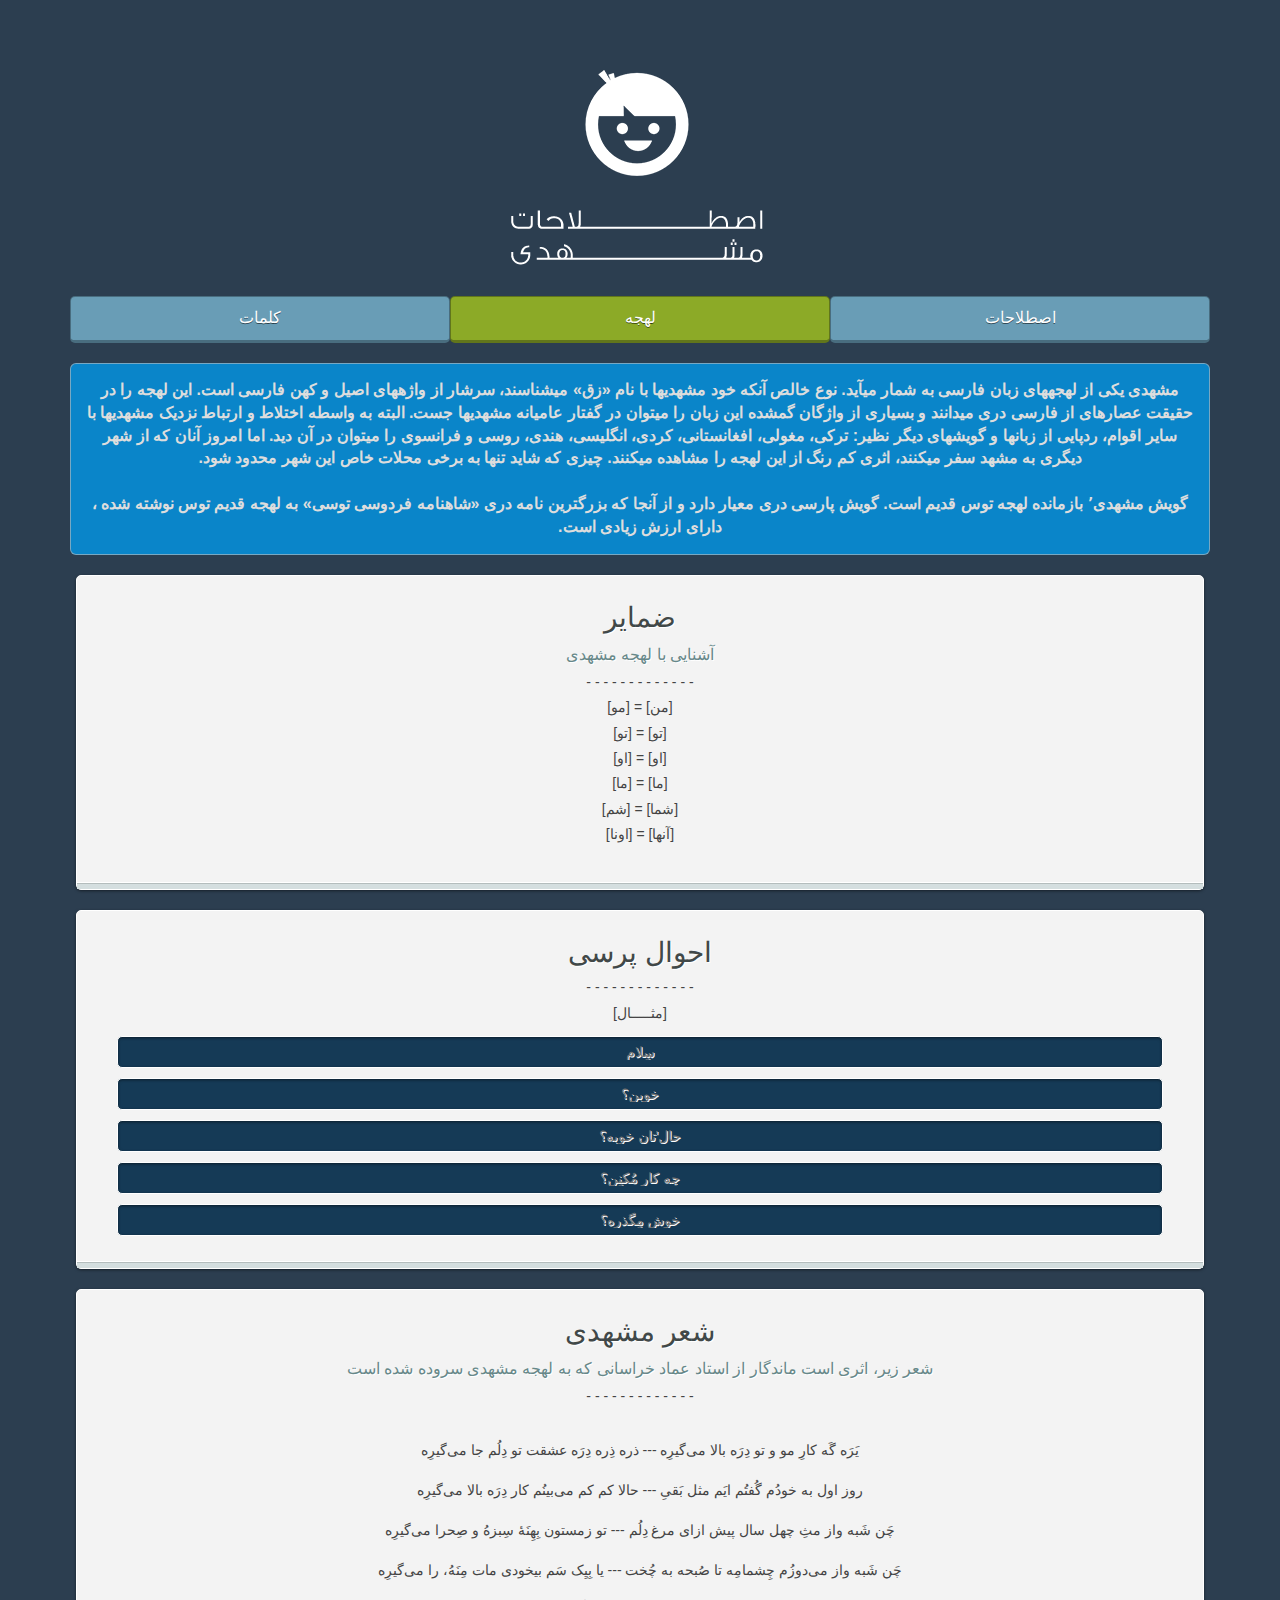
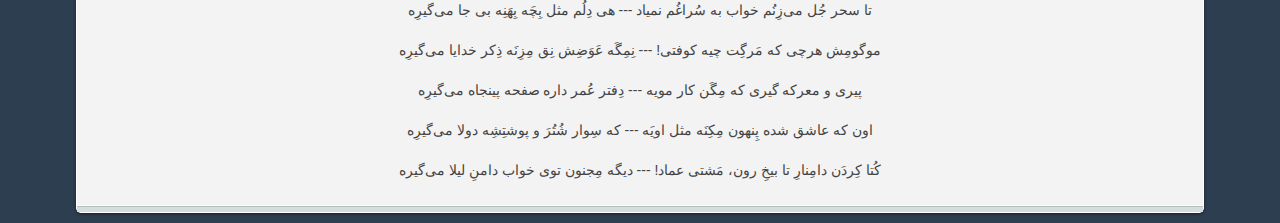
<file: lahje.html>
﻿<!DOCTYPE html>
<html>
	<head>
	    <title>اصطلاحات مشهدی | لهجه</title>
	    <meta charset="utf-8">
	    <meta name="viewport" content="width=device-width, initial-scale=1.0">
	    <link href="main.css" rel="stylesheet" media="screen">
	    <!-- Bootstrap -->
	    <link href="css/bootstrap.css" rel="stylesheet" media="screen">
	</head>
	<body>

	<div class="container">
		<div class="logo1 col-xs-12 col-sm-12 col-md-12"></div>
		<div class="col-xs-12 col-sm-12 col-md-12">

				<div class="col-xs-12 col-sm-12 col-md-4">
					<p>
					<a href="kalamat.html" class="btn btn-blue">کلمات</a>
					</p>
				</div>

				<div class="col-xs-12 col-sm-12 col-md-4">
					<p>
					<a href="#" class="btn btn-blue ccol">لهجه</a>
					</p>
				</div>

				<div class="col-xs-12 col-sm-12 col-md-4">
					<p>
					<a href="estelah.html" class="btn btn-blue">اصطلاحات</a>
					</p>
				</div>

		</div>
		<div class="content col-xs-12 col-sm-12 col-md-12">

			<div class="exp col-xs-12 col-sm-12 col-md-12">
				<p>مشهدی یکی از لهجه‎های زبان فارسی به شمار می‎آید. نوع خالص آنکه خود مشهدی‎ها با نام «زق» می‎شناسند، سرشار از واژه‎های اصیل و کهن فارسی است. این لهجه را در حقیقت عصاره‎ای از فارسی دری می‎دانند و بسیاری از واژگان گمشده این زبان را می‎توان در گفتار عامیانه مشهدی‎ها جست. البته به واسطه اختلاط و ارتباط نزدیک مشهدی‎ها با سایر اقوام، ردپایی از زبان‎ها و گویش‎های دیگر نظیر: ترکی، مغولی، افغانستانی، کردی، انگلیسی، هندی، روسی و فرانسوی را می‎توان در آن دید. اما امروز آنان که از شهر دیگری به مشهد سفر می‎کنند، اثری کم رنگ از این لهجه را مشاهده می‎کنند. چیزی که شاید تنها به برخی محلات خاص این شهر محدود شود.<br/><br/>گویش مشهدی٬ بازمانده لهجه توس قدیم است. گویش پارسی دری معیار دارد و از آنجا که بزرگترین نامه دری «شاهنامه فردوسی توسی» به لهجه قدیم توس نوشته شده ، دارای ارزش زیادی است. 
</p>
			</div>

			<div class="exp col-xs-12 col-sm-12 col-md-12">

				<div class="col-xs-12 col-sm-12 col-md-12">
					<form name="login-form" class="login-form" action="" method="post">

						<!--HEADER-->
					    <div class="header">
					    <!--TITLE--><h1>ضمایر</h1><!--END TITLE-->
					    <!--DESCRIPTION--><span>آشنایی با لهجه مشهدی</span><!--END DESCRIPTION-->
					    <!--TITLE--><h5>- - - - - - - - - - - - -</h5><!--END TITLE-->
					    <!--TITLE--><h5>[من] = [مو]</h5><!--END TITLE-->
					    <!--TITLE--><h5>[تو] = [تو]</h5><!--END TITLE-->
					    <!--TITLE--><h5>[او] = [او]</h5><!--END TITLE-->
					    <!--TITLE--><h5>[ما] = [ما]</h5><!--END TITLE-->
					    <!--TITLE--><h5>[شما] = [شم]</h5><!--END TITLE-->
					    <!--TITLE--><h5>[آنها] = [اونا]</h5><!--END TITLE-->
					    </div>
					    <!--END HEADER-->
						
						<!--CONTENT-->
					    <div class="content">
					   	</div>
					    <!--END CONTENT-->
					    
					    <!--FOOTER-->
					    <div class="footer">
					    </div>
					    <!--END FOOTER-->

					</form>
				</div>

				<div class="col-xs-12 col-sm-12 col-md-12">
					<form name="login-form" class="login-form" action="" method="post">

						<!--HEADER-->
					    <div class="header">
					    <!--TITLE--><h1>احوال پرسی</h1><!--END TITLE-->
					    <!--TITLE--><h5>- - - - - - - - - - - - -</h5><!--END TITLE-->
					    <!--TITLE--><h5>[مثـــــال]</h5><!--END TITLE-->
					    </div>
					    <!--END HEADER-->
						
						<!--CONTENT-->
					    <div class="content">
						<!--USERNAME--><input name="username" type="text" class="input username" placeholder="سِلام" disabled><!--END USERNAME-->
					    <!--PASSWORD--><input name="password" type="password" class="input password" placeholder="خوبِن؟" disabled><!--END PASSWORD-->
					    <!--PASSWORD--><input name="password" type="password" class="input password" placeholder="حال'تان خوبه؟" disabled><!--END PASSWORD-->
					    <!--PASSWORD--><input name="password" type="password" class="input password" placeholder="چه کار مُکنِن؟" disabled><!--END PASSWORD-->
					    <!--PASSWORD--><input name="password" type="password" class="input password" placeholder="خوش مِگذره؟" disabled><!--END PASSWORD-->
					    </div>
					    <!--END CONTENT-->
					    
					    <!--FOOTER-->
					    <div class="footer">
					    </div>
					    <!--END FOOTER-->

					</form>
				</div>
				
				<div class="col-xs-12 col-sm-12 col-md-12">
					<form name="login-form" class="login-form" action="" method="post">

						<!--HEADER-->
					    <div class="header">
					    <!--TITLE--><h1>شعر مشهدی</h1><!--END TITLE-->
					    <!--DESCRIPTION--><span>شعر زیر، اثری است ماندگار از استاد عماد خراسانی که به لهجه مشهدی سروده شده است</span><!--END DESCRIPTION-->
					    <!--TITLE--><h5>- - - - - - - - - - - - -</h5><!--END TITLE-->
					    </div>
					    <!--END HEADER-->
						
						<!--CONTENT-->
					    <div class="content">
							<br/><span>
یَرَه گَه کارِ مو و تو دِرَه بالا می‌گیرِه  --- ذره ذِره دِرَه عشقت تو دِلُم جا می‌گیرِه
							</span><br/>
							<br/><span>
روز اول به خودُم گُفتُم ایَم مثل بَقیِ --- حالا کم کم می‌بینُم کار دِرَه بالا می‌گیرِه
							</span><br/>
							<br/><span>
چَن شَبه واز مثِ چهل سال پیش ازای مرغ دِلُم --- تو زمستون بِهِنَهٔ سِبزهُ و صِحرا می‌گیرِه
							</span><br/>
							<br/><span>
چَن شَبه واز می‌دوزُم چِشمامِه تا صُبحه به چُخت --- یا بِیِک سَم بیخودی مات مِنَهُ، را می‌گیرِه
							</span><br/>
							<br/><span>
تا سحر جُل می‌زِنُم خواب به سُراغُم نمیاد --- هی دِلُم مثل بِچَه بِهَنِه بی جا می‌گیرِه							
							</span><br/>
							<br/><span>
موگومِش هرچی که مَرگِت چیه کوفتی! --- 	نِمِگَه	عَوَضِش نِق مِزِنَه ذِکر خدایا می‌گیرِه						
							</span><br/>
							<br/><span>
پیری و معرکه گیری که مِگَن کار مویه --- دِفتر عُمر داره صفحه پینجاه می‌گیرِه							
							</span><br/>
							<br/><span>
اون که عاشق شده پِنهون مِکِنَه مثل اویَه --- که سِوار شُتُرَ و پوشتِشِه دولا می‌گیرِه							
							</span><br/>
							<br/><span>
کُتا کِردَن دامِنارِ تا بیخِ رون، مَشتی عماد! --- دیگه مِجنون توی خواب دامنِ لیلا می‌گیره							
							</span>
						
						</div>
					    <!--END CONTENT-->
					    
					    <!--FOOTER-->
					    <div class="footer">
					    </div>
					    <!--END FOOTER-->

					</form>
				</div>

			</div>

			<script src="js/jquery.min.js"></script>
		    <script src="js/bootstrap.js"></script>
		</div> <!-- end Content -->
	</div> <!-- end Container -->

	</body>
</html>
</file>
<file: main.css>
/* Button Style */

body {
    background: #2c3e50 !important;
    font-family: Tahoma, sans-serif, Arial !important;
    direction: rtl !important;
}

.logo {
    background: url(img/logo.png) no-repeat center;
    height: 263px;
    margin-top: 33px;
    float: left;
}

.logo1 { 
    background: url(img/logo1.png) no-repeat center;
    height: 263px;
    margin-top: 33px;
    float: left;	
}

.bold {
    font-weight: bold;
    border-radius: 6px;
    color: #D44E4E !important;
    text-align: center;
}

a{
  color: #fff;
  text-decoration: none;
}

.buybtn{
    width: 100%;
    background:#f39c12 !important;
    background:-webkit-gradient(linear,left top,left bottom,color-stop(#ff8400,0),color-stop(#ff6600,1));
    background:-webkit-linear-gradient(top, #ff8400 0%, #ff6600 100%);
    background:-moz-linear-gradient(top, #ff8400 0%, #ff6600 100%);
    background:-o-linear-gradient(top, #ff8400 0%, #ff6600 100%);
    background:linear-gradient(top, #ff8400 0%, #ff6600 100%);
    filter:progid:DXImageTransform.Microsoft.gradient( startColorstr='#ff8400', endColorstr='#ff6600',GradientType=0 );
    padding-left:20px;
    padding-right:65px;
    height:45px;
    display:inline-block;
    position:relative;
    border:1px solid #ff5a00;
    -webkit-box-shadow:0px 1px 1px rgba(255,255,255,0.8) inset, 1px 1px 3px rgba(0,0,0,0.2), 0px 0px 0px 4px rgba(188,188,188,0.5);
    -moz-box-shadow:0px 1px 1px rgba(255,255,255,0.8) inset, 1px 1px 3px rgba(0,0,0,0.2), 0px 0px 0px 4px rgba(188,188,188,0.5);
    box-shadow:0px 1px 1px rgba(255,255,255,0.8) inset, 1px 1px 3px rgba(0,0,0,0.2), 0px 0px 0px 4px rgba(188,188,188,0.5);
    -webkit-box-shadow:0px 1px 1px rgba(255,255,255,0.8) inset, 1px 1px 3px rgba(0,0,0,0.2);
    -moz-box-shadow:0px 1px 1px rgba(255,255,255,0.8) inset, 1px 1px 3px rgba(0,0,0,0.2);
    box-shadow:0px 1px 1px rgba(255,255,255,0.8) inset, 1px 1px 3px rgba(0,0,0,0.2);
    -webkit-border-radius:5px;
    -moz-border-radius:5px;
    border-radius:5px;
    float:left;
    clear:both;
    margin:10px 0px;
    overflow:hidden;
    -webkit-transition:all 0.3s linear;
    -moz-transition:all 0.3s linear;
    -o-transition:all 0.3s linear;
    transition:all 0.3s linear;
    text-align: left;
}

.buybtn-text{
    padding-top:10px;
    display:block;
    font-size:18px;
    white-space:nowrap;
    text-shadow:0px 1px 1px rgba(255,255,255,0.3);
    color:#6e1d08;
    -webkit-transition:all 0.2s linear;
    -moz-transition:all 0.2s linear;
    -o-transition:all 0.2s linear;
    transition:all 0.2s linear;
}

.buybtn-hidden-text{
    display: block;
    position:absolute;
    height:100%;
    top:0px;
    right:52px;
    width:0px;
    background:#6e1d08;
    text-shadow:0px -1px 1px #363f49;
    color:#fff;
    font-size:18px;
    white-space:normal;
    text-align:center;
    overflow:hidden;
    line-height:42px;
    -webkit-box-shadow:-1px 0px 1px rgba(255,255,255,0.4), 1px 1px 2px rgba(0,0,0,0.2) inset;
    -moz-box-shadow:-1px 0px 1px rgba(255,255,255,0.4), 1px 1px 2px rgba(0,0,0,0.2) inset;
    box-shadow:-1px 0px 1px rgba(255,255,255,0.4), 1px 1px 2px rgba(0,0,0,0.2) inset;
    -webkit-transition:width 0.3s linear;
    -moz-transition:width 0.3s linear;
    -o-transition:width 0.3s linear;
    transition:width 0.3s linear;
}

.buybtn-image{
    position:absolute;
    right:0px;
    top:0px;
    height:100%;
    width:52px;
    border-left:1px solid #ff5a00;
    -webkit-box-shadow:1px 0px 1px rgba(255,255,255,0.4) inset;
    -moz-box-shadow:1px 0px 1px rgba(255,255,255,0.4) inset;
    box-shadow:1px 0px 1px rgba(255,255,255,0.4) inset;
}

.buybtn-image span{
    width:38px;
    height:38px;
    opacity:0.7;
    position:absolute;
    left:50%;
    top:50%;
    margin:-20px 0px 0px -20px;
    background:transparent url(img/w.png) no-repeat 75% 55%;
    -webkit-transition:all 0.3s linear;
    -moz-transition:all 0.3s linear;
    -o-transition:all 0.3s linear;
    transition:all 0.3s linear;
}

/* Hover Style*/

.buybtn:hover .buybtn-text{
    color:#fff;
}

.buybtn:hover .buybtn-hidden-text{
    width:100px;
}

.buybtn:hover .buybtn-image span{
    opacity:1;
}


/* Active Style */

.buybtn:active{
    background:#ff5a00;
}

/* Buttons Style */

a.btn {
    width: 100%;
    display: inline-block;
    color: #666;
    background-color: #eee;
    text-transform: uppercase;
    letter-spacing: 2px;
    font-size: 16px;
    padding: 10px 30px;
    border-radius: 5px;
    -moz-border-radius: 5px;
    -webkit-border-radius: 5px;
    border: 1px solid rgba(0,0,0,0.3);
    border-bottom-width: 3px;
}

    a.btn:hover {
        background-color: #e3e3e3;
        border-color: rgba(0,0,0,0.5);
    }
    
    a.btn:active {
        background-color: #CCC;
        border-color: rgba(0,0,0,0.9);
    }

/* blue button */

a.btn.btn-blue {
    background-color: #699DB6;
    border-color: rgba(0,0,0,0.3);
    text-shadow: 0 1px 0 rgba(0,0,0,0.5);
    color: #FFF;
}

    a.btn.btn-blue:hover {
        background-color: #4F87A2;
        border-color: rgba(0,0,0,0.5);
    }
    
    a.btn.btn-blue:active {
        background-color: #3C677B;
        border-color: rgba(0,0,0,0.9);
    }


.ccol {
    background: #8CAA27 !important;
}

.ccol1 {
    background: #317A4C !important;
}

.exp {
    font-family: Tahoma, sans-serif, Arial !important;
    color: #ddd;
    text-align: center;
    padding: 4px;
    direction: rtl;
    margin: 10px 0 0 0;
}

.exp p {
    background: #0A85C9;
    border-radius: 6px;
    border: 1px solid rgba(191, 191, 191, 0.6);
    padding: 15px;
    margin: 0 auto;
    font-weight: bold;
    letter-spacing: 2px;
	font-size: 16px;
}

.col-xs-12 {
    padding: 0 !important;  
}
/*******************
SELECTION STYLING
*******************/

::selection {
    color: #fff;
    background: #f676b2; /* Safari */
}
::-moz-selection {
    color: #fff;
    background: #f676b2; /* Firefox */
}

/*******************
LOGIN FORM
*******************/

.login-form {
    direction: rtl;
    width: 99%;
    margin: 10px auto;
    position: relative;
    z-index:5;
    
    background: #f3f3f3;
    border: 1px solid #fff;
    border-radius: 5px;
    
    box-shadow: 0 1px 3px rgba(0,0,0,0.5);
    -moz-box-shadow: 0 1px 3px rgba(0,0,0,0.5);
    -webkit-box-shadow: 0 1px 3px rgba(0,0,0,0.5);
}

/*******************
HEADER
*******************/

.login-form .header {
    text-align: center;
    padding: 5px 30px 5px 30px;
    direction: rtl;
}

.login-form .header h1 {
    font-family: Tahoma, Arial, serif;
    font-weight: 300;
    font-size: 28px;
    line-height:34px;
    color: #414848;
    text-shadow: 1px 1px 0 rgba(256,256,256,1.0);
    margin-bottom: 10px;
    direction: rtl;
}

.login-form .header h4 {
    font-family: Tahoma, Arial, serif;
    font-weight: 300;
    font-size: 20px;
    line-height:34px;
    color: #414848;
    text-shadow: 1px 1px 0 rgba(256,256,256,1.0);
    margin-bottom: 10px;
    direction: rtl;
}

.login-form .header h5 {
    color: #444;
}

.login-form .header span , .content .col1 {
    font-size: 16px !important;
    line-height: 16px;
    color: #678889 !important;
    text-shadow: 1px 1px 0 rgba(256,256,256,1.0);
}

/*******************
CONTENT
*******************/

.login-form .content {
    padding: 0 30px 25px 30px;
}

.login-form .content span {
	color: #444;
	direction: rtl;
}

/* Input field */
.login-form .content .input {
    background: #153A56 !important;
    text-align: center;
    width: 98%;
    padding: 5px 25px;
    
    font-family: Tahoma, Helvetica, Arial, sans-serif;
    font-weight: 400;
    font-size: 14px;
    color: #9d9e9e;
    text-shadow: 1px 1px 0 rgba(256,256,256,1.0);
    
    background: #fff;
    border: 1px solid #fff;
    border-radius: 5px;
    
    box-shadow: inset 0 1px 3px rgba(0,0,0,0.50);
    -moz-box-shadow: inset 0 1px 3px rgba(0,0,0,0.50);
    -webkit-box-shadow: inset 0 1px 3px rgba(0,0,0,0.50);
}

/* Second input field */
.login-form .content .password, .login-form .content .pass-icon {
    margin-top: 10px;
}

.login-form .content .input:hover {
    background: #dfe9ec;
    color: #414848;
}

.login-form .content .input:focus {
    background: #dfe9ec;
    color: #414848;
    
    box-shadow: inset 0 1px 2px rgba(0,0,0,0.25);
    -moz-box-shadow: inset 0 1px 2px rgba(0,0,0,0.25);
    -webkit-box-shadow: inset 0 1px 2px rgba(0,0,0,0.25);
}

.user-icon, .pass-icon {
    width: 46px;
    height: 47px;
    display: block;
    position: absolute;
    left: 0px;
    padding-right: 2px;
    z-index: 3;
    
    -moz-border-radius-topleft: 5px;
    -moz-border-radius-bottomleft: 5px;
    -webkit-border-top-left-radius: 5px;
    -webkit-border-bottom-left-radius: 5px;
}

.user-icon {
    top:147px; /* Positioning fix for slide-in, got lazy to think up of simpler method. */
    background: rgba(65,72,72,0.75) url(img/user-icon.png) no-repeat center;  
}

.pass-icon {
    top:221px;
    background: rgba(65,72,72,0.75) url(img/pass-icon.png) no-repeat center;
}

/* Animation */
.input, .user-icon, .pass-icon, .button, .register {
    transition: all 0.5s;
    -moz-transition: all 0.5s;
    -webkit-transition: all 0.5s;
    -o-transition: all 0.5s;
    -ms-transition: all 0.5s;
}

/*******************
FOOTER
*******************/

.login-form .footer {
    padding: 2px 30px 4px 30px;
    overflow: auto;
    
    background: #d4dedf;
    border-top: 1px solid #fff;
    
    box-shadow: inset 0 1px 0 rgba(0,0,0,0.15);
    -moz-box-shadow: inset 0 1px 0 rgba(0,0,0,0.15);
    -webkit-box-shadow: inset 0 1px 0 rgba(0,0,0,0.15);
}

a.btn {
    padding: 10px 17px !important;
}
.csize {
    margin: 10px auto;
    width: 130px;
}
</file>
<file: css/style.css>
body {
	background: #448ed3 !important;
	font-family: Tahoma, Sans-serif, Arial !important;
}
.wrap {
	height: auto;
	margin: auto;
}

.logo {
    background: url(../img/logo1.png) no-repeat center;
    height: 236px;
    margin-top: 0px;
}

.left {
	float: left;
	width: 100%;	
}

.dir {
	height: 70px !important;
	text-align: center;
	padding-top: 15px !important;
	font-family: Tahoma !important;
}

.avatar {
	width: 100%;
	margin: auto;
	width: 65px;
	border-radius: 100px;
	height: 65px;
	background: #448ed3 ;
	position: relative;
	bottom: -15px;
}
.avatar img {
	width: 55px;
	height: 55px;
	border-radius: 100px;
	margin: auto;
	border:3px solid #fff;
	display: block;
}
.wrap input {
	border: none;
	background: #fff;
  font-family:Lato ;
  font-weight:700 ;
	display: block;
	height: 40px;
	outline: none;
	width: calc(100% - 24px) ;
	margin: auto;
	padding: 6px 12px 6px 12px;
}
.bar {
	width: 100%;
	height: 1px;
	background: #fff ;
}
.bar i {
	width: 95%;
	margin: auto;
	height: 1px ;
	display: block;
	background: #d1d1d1;
}
.wrap input[type="text"] {
	border-radius: 7px 7px 0px 0px ;
}
.wrap input[type="password"] {
	border-radius: 0px 0px 7px 7px ;
}
.forgot_link {
	color: #83afdf ;
	color: #83afdf;
	text-decoration: none;
	font-size: 11px;
	position: relative;
	left: 193px;
	top: -36px;
}
.wrap .sub {
	font-family: Tahoma !important;
	direction: rtl;
	width: 100%;
	border-radius: 7px;
	background: #b6ee65;
	text-decoration: center;
	border: none;
	color: #51771a;
  	margin-top:-5px;
	padding-top: 14px;
	padding-bottom: 14px;
	outline: none;
	font-size: 13px;	
	border-bottom: 3px solid #307d63;
	cursor: pointer;
}
</file>
